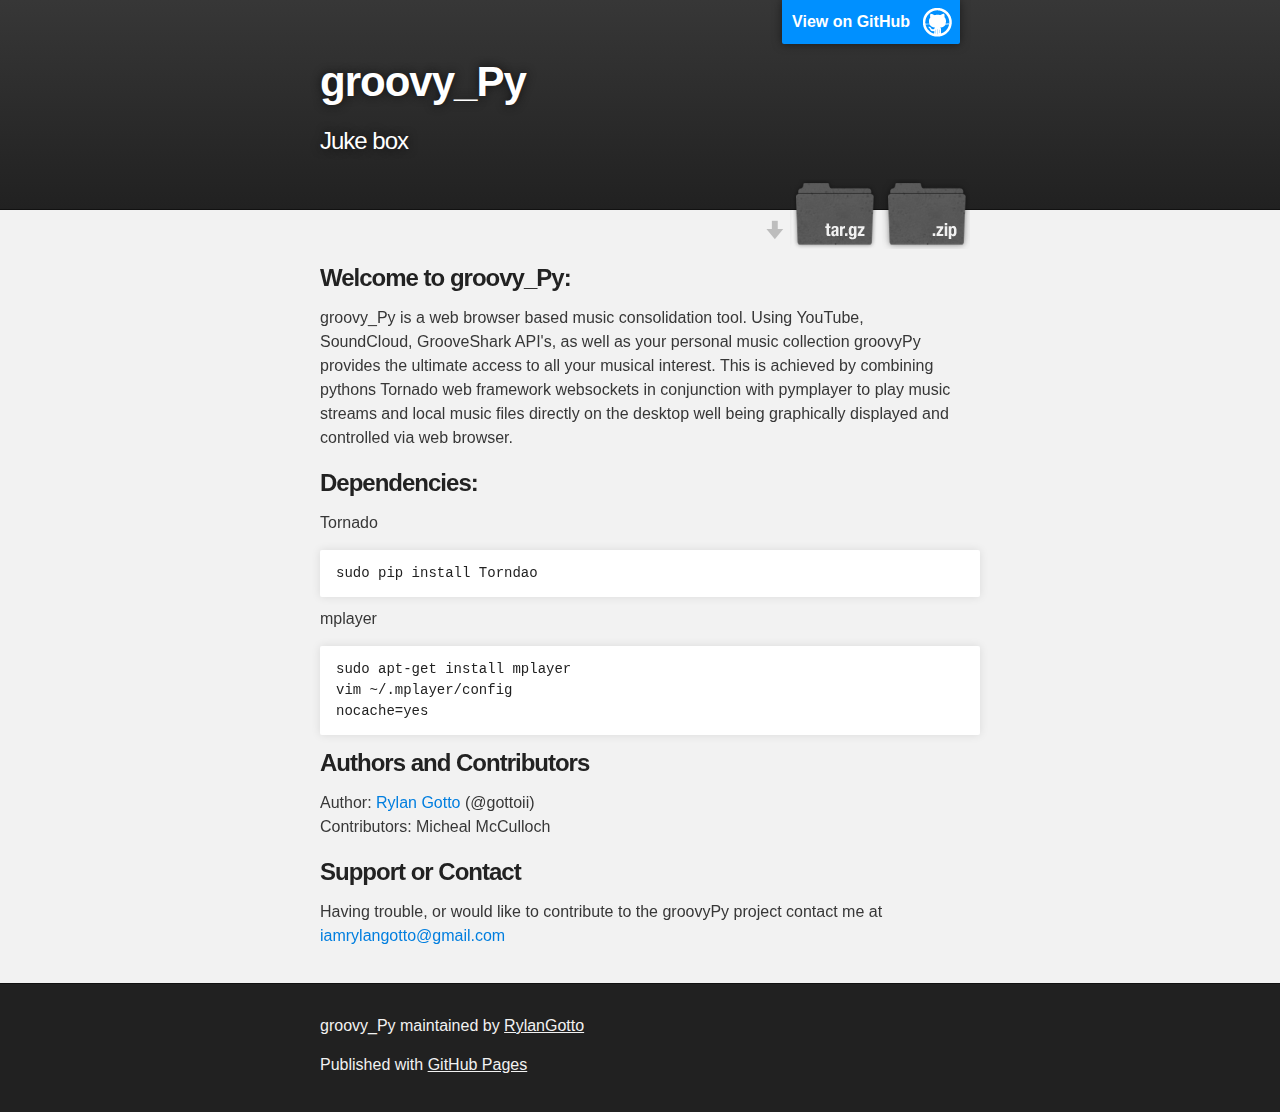
<file: index.html>
<!DOCTYPE html>
<html>

  <head>
    <meta charset='utf-8' />
    <meta http-equiv="X-UA-Compatible" content="chrome=1" />
    <meta name="description" content="groovy_Py : Juke box" />

    <link rel="stylesheet" type="text/css" media="screen" href="stylesheets/stylesheet.css">

    <title>groovy_Py</title>
  </head>

  <body>

    <!-- HEADER -->
    <div id="header_wrap" class="outer">
        <header class="inner">
          <a id="forkme_banner" href="https://github.com/RylanGotto/groovyPyv1.0_w-scloudgshark">View on GitHub</a>

          <h1 id="project_title">groovy_Py</h1>
          <h2 id="project_tagline">Juke box</h2>

            <section id="downloads">
              <a class="zip_download_link" href="https://github.com/RylanGotto/groovyPyv1.0_w-scloudgshark/zipball/master">Download this project as a .zip file</a>
              <a class="tar_download_link" href="https://github.com/RylanGotto/groovyPyv1.0_w-scloudgshark/tarball/master">Download this project as a tar.gz file</a>
            </section>
        </header>
    </div>

    <!-- MAIN CONTENT -->
    <div id="main_content_wrap" class="outer">
      <section id="main_content" class="inner">
        <h3>
<a name="welcome-to-groovy_py" class="anchor" href="#welcome-to-groovy_py"><span class="octicon octicon-link"></span></a>Welcome to groovy_Py:</h3>

<p>groovy_Py is a web browser based music consolidation tool. Using YouTube,
SoundCloud, GrooveShark API's, as well as your personal music collection groovyPy provides
the ultimate access to all your musical interest. This is achieved by combining
pythons Tornado web framework websockets in conjunction with pymplayer to play music streams
and local music files directly on the desktop well being graphically displayed and controlled via web browser.</p>

<h3>
<a name="dependencies-" class="anchor" href="#dependencies-"><span class="octicon octicon-link"></span></a>Dependencies: <br>
</h3>

<p>Tornado<br></p>

<pre><code>sudo pip install Torndao
</code></pre>

<p>mplayer<br></p>

<pre><code>sudo apt-get install mplayer
vim ~/.mplayer/config
nocache=yes
</code></pre>

<h3>
<a name="authors-and-contributors" class="anchor" href="#authors-and-contributors"><span class="octicon octicon-link"></span></a>Authors and Contributors</h3>

<p>Author: <a href="https://github.com/RylanGotto">Rylan Gotto</a> (@gottoii) <br>
Contributors: Micheal McCulloch</p>

<h3>
<a name="support-or-contact" class="anchor" href="#support-or-contact"><span class="octicon octicon-link"></span></a>Support or Contact</h3>

<p>Having trouble, or would like to contribute to the groovyPy project 
contact me at <a href="mailto:iamrylangotto@gmail.com">iamrylangotto@gmail.com</a></p>
      </section>
    </div>

    <!-- FOOTER  -->
    <div id="footer_wrap" class="outer">
      <footer class="inner">
        <p class="copyright">groovy_Py maintained by <a href="https://github.com/RylanGotto">RylanGotto</a></p>
        <p>Published with <a href="http://pages.github.com">GitHub Pages</a></p>
      </footer>
    </div>

    

  </body>
</html>
</file>
<file: stylesheets/stylesheet.css>
/*******************************************************************************
Slate Theme for GitHub Pages
by Jason Costello, @jsncostello
*******************************************************************************/

@import url(pygment_trac.css);

/*******************************************************************************
MeyerWeb Reset
*******************************************************************************/

html, body, div, span, applet, object, iframe,
h1, h2, h3, h4, h5, h6, p, blockquote, pre,
a, abbr, acronym, address, big, cite, code,
del, dfn, em, img, ins, kbd, q, s, samp,
small, strike, strong, sub, sup, tt, var,
b, u, i, center,
dl, dt, dd, ol, ul, li,
fieldset, form, label, legend,
table, caption, tbody, tfoot, thead, tr, th, td,
article, aside, canvas, details, embed,
figure, figcaption, footer, header, hgroup,
menu, nav, output, ruby, section, summary,
time, mark, audio, video {
  margin: 0;
  padding: 0;
  border: 0;
  font: inherit;
  vertical-align: baseline;
}

/* HTML5 display-role reset for older browsers */
article, aside, details, figcaption, figure,
footer, header, hgroup, menu, nav, section {
  display: block;
}

ol, ul {
  list-style: none;
}

table {
  border-collapse: collapse;
  border-spacing: 0;
}

/*******************************************************************************
Theme Styles
*******************************************************************************/

body {
  box-sizing: border-box;
  color:#373737;
  background: #212121;
  font-size: 16px;
  font-family: 'Myriad Pro', Calibri, Helvetica, Arial, sans-serif;
  line-height: 1.5;
  -webkit-font-smoothing: antialiased;
}

h1, h2, h3, h4, h5, h6 {
  margin: 10px 0;
  font-weight: 700;
  color:#222222;
  font-family: 'Lucida Grande', 'Calibri', Helvetica, Arial, sans-serif;
  letter-spacing: -1px;
}

h1 {
  font-size: 36px;
  font-weight: 700;
}

h2 {
  padding-bottom: 10px;
  font-size: 32px;
  background: url('../images/bg_hr.png') repeat-x bottom;
}

h3 {
  font-size: 24px;
}

h4 {
  font-size: 21px;
}

h5 {
  font-size: 18px;
}

h6 {
  font-size: 16px;
}

p {
  margin: 10px 0 15px 0;
}

footer p {
  color: #f2f2f2;
}

a {
  text-decoration: none;
  color: #007edf;
  text-shadow: none;

  transition: color 0.5s ease;
  transition: text-shadow 0.5s ease;
  -webkit-transition: color 0.5s ease;
  -webkit-transition: text-shadow 0.5s ease;
  -moz-transition: color 0.5s ease;
  -moz-transition: text-shadow 0.5s ease;
  -o-transition: color 0.5s ease;
  -o-transition: text-shadow 0.5s ease;
  -ms-transition: color 0.5s ease;
  -ms-transition: text-shadow 0.5s ease;
}

a:hover, a:focus {text-decoration: underline;}

footer a {
  color: #F2F2F2;
  text-decoration: underline;
}

em {
  font-style: italic;
}

strong {
  font-weight: bold;
}

img {
  position: relative;
  margin: 0 auto;
  max-width: 739px;
  padding: 5px;
  margin: 10px 0 10px 0;
  border: 1px solid #ebebeb;

  box-shadow: 0 0 5px #ebebeb;
  -webkit-box-shadow: 0 0 5px #ebebeb;
  -moz-box-shadow: 0 0 5px #ebebeb;
  -o-box-shadow: 0 0 5px #ebebeb;
  -ms-box-shadow: 0 0 5px #ebebeb;
}

p img {
  display: inline;
  margin: 0;
  padding: 0;
  vertical-align: middle;
  text-align: center;
  border: none;
}

pre, code {
  width: 100%;
  color: #222;
  background-color: #fff;

  font-family: Monaco, "Bitstream Vera Sans Mono", "Lucida Console", Terminal, monospace;
  font-size: 14px;

  border-radius: 2px;
  -moz-border-radius: 2px;
  -webkit-border-radius: 2px;
}

pre {
  width: 100%;
  padding: 10px;
  box-shadow: 0 0 10px rgba(0,0,0,.1);
  overflow: auto;
}

code {
  padding: 3px;
  margin: 0 3px;
  box-shadow: 0 0 10px rgba(0,0,0,.1);
}

pre code {
  display: block;
  box-shadow: none;
}

blockquote {
  color: #666;
  margin-bottom: 20px;
  padding: 0 0 0 20px;
  border-left: 3px solid #bbb;
}


ul, ol, dl {
  margin-bottom: 15px
}

ul {
  list-style: inside;
  padding-left: 20px;
}

ol {
  list-style: decimal inside;
  padding-left: 20px;
}

dl dt {
  font-weight: bold;
}

dl dd {
  padding-left: 20px;
  font-style: italic;
}

dl p {
  padding-left: 20px;
  font-style: italic;
}

hr {
  height: 1px;
  margin-bottom: 5px;
  border: none;
  background: url('../images/bg_hr.png') repeat-x center;
}

table {
  border: 1px solid #373737;
  margin-bottom: 20px;
  text-align: left;
 }

th {
  font-family: 'Lucida Grande', 'Helvetica Neue', Helvetica, Arial, sans-serif;
  padding: 10px;
  background: #373737;
  color: #fff;
 }

td {
  padding: 10px;
  border: 1px solid #373737;
 }

form {
  background: #f2f2f2;
  padding: 20px;
}

/*******************************************************************************
Full-Width Styles
*******************************************************************************/

.outer {
  width: 100%;
}

.inner {
  position: relative;
  max-width: 640px;
  padding: 20px 10px;
  margin: 0 auto;
}

#forkme_banner {
  display: block;
  position: absolute;
  top:0;
  right: 10px;
  z-index: 10;
  padding: 10px 50px 10px 10px;
  color: #fff;
  background: url('../images/blacktocat.png') #0090ff no-repeat 95% 50%;
  font-weight: 700;
  box-shadow: 0 0 10px rgba(0,0,0,.5);
  border-bottom-left-radius: 2px;
  border-bottom-right-radius: 2px;
}

#header_wrap {
  background: #212121;
  background: -moz-linear-gradient(top, #373737, #212121);
  background: -webkit-linear-gradient(top, #373737, #212121);
  background: -ms-linear-gradient(top, #373737, #212121);
  background: -o-linear-gradient(top, #373737, #212121);
  background: linear-gradient(top, #373737, #212121);
}

#header_wrap .inner {
  padding: 50px 10px 30px 10px;
}

#project_title {
  margin: 0;
  color: #fff;
  font-size: 42px;
  font-weight: 700;
  text-shadow: #111 0px 0px 10px;
}

#project_tagline {
  color: #fff;
  font-size: 24px;
  font-weight: 300;
  background: none;
  text-shadow: #111 0px 0px 10px;
}

#downloads {
  position: absolute;
  width: 210px;
  z-index: 10;
  bottom: -40px;
  right: 0;
  height: 70px;
  background: url('../images/icon_download.png') no-repeat 0% 90%;
}

.zip_download_link {
  display: block;
  float: right;
  width: 90px;
  height:70px;
  text-indent: -5000px;
  overflow: hidden;
  background: url(../images/sprite_download.png) no-repeat bottom left;
}

.tar_download_link {
  display: block;
  float: right;
  width: 90px;
  height:70px;
  text-indent: -5000px;
  overflow: hidden;
  background: url(../images/sprite_download.png) no-repeat bottom right;
  margin-left: 10px;
}

.zip_download_link:hover {
  background: url(../images/sprite_download.png) no-repeat top left;
}

.tar_download_link:hover {
  background: url(../images/sprite_download.png) no-repeat top right;
}

#main_content_wrap {
  background: #f2f2f2;
  border-top: 1px solid #111;
  border-bottom: 1px solid #111;
}

#main_content {
  padding-top: 40px;
}

#footer_wrap {
  background: #212121;
}



/*******************************************************************************
Small Device Styles
*******************************************************************************/

@media screen and (max-width: 480px) {
  body {
    font-size:14px;
  }

  #downloads {
    display: none;
  }

  .inner {
    min-width: 320px;
    max-width: 480px;
  }

  #project_title {
  font-size: 32px;
  }

  h1 {
    font-size: 28px;
  }

  h2 {
    font-size: 24px;
  }

  h3 {
    font-size: 21px;
  }

  h4 {
    font-size: 18px;
  }

  h5 {
    font-size: 14px;
  }

  h6 {
    font-size: 12px;
  }

  code, pre {
    min-width: 320px;
    max-width: 480px;
    font-size: 11px;
  }

}
</file>
